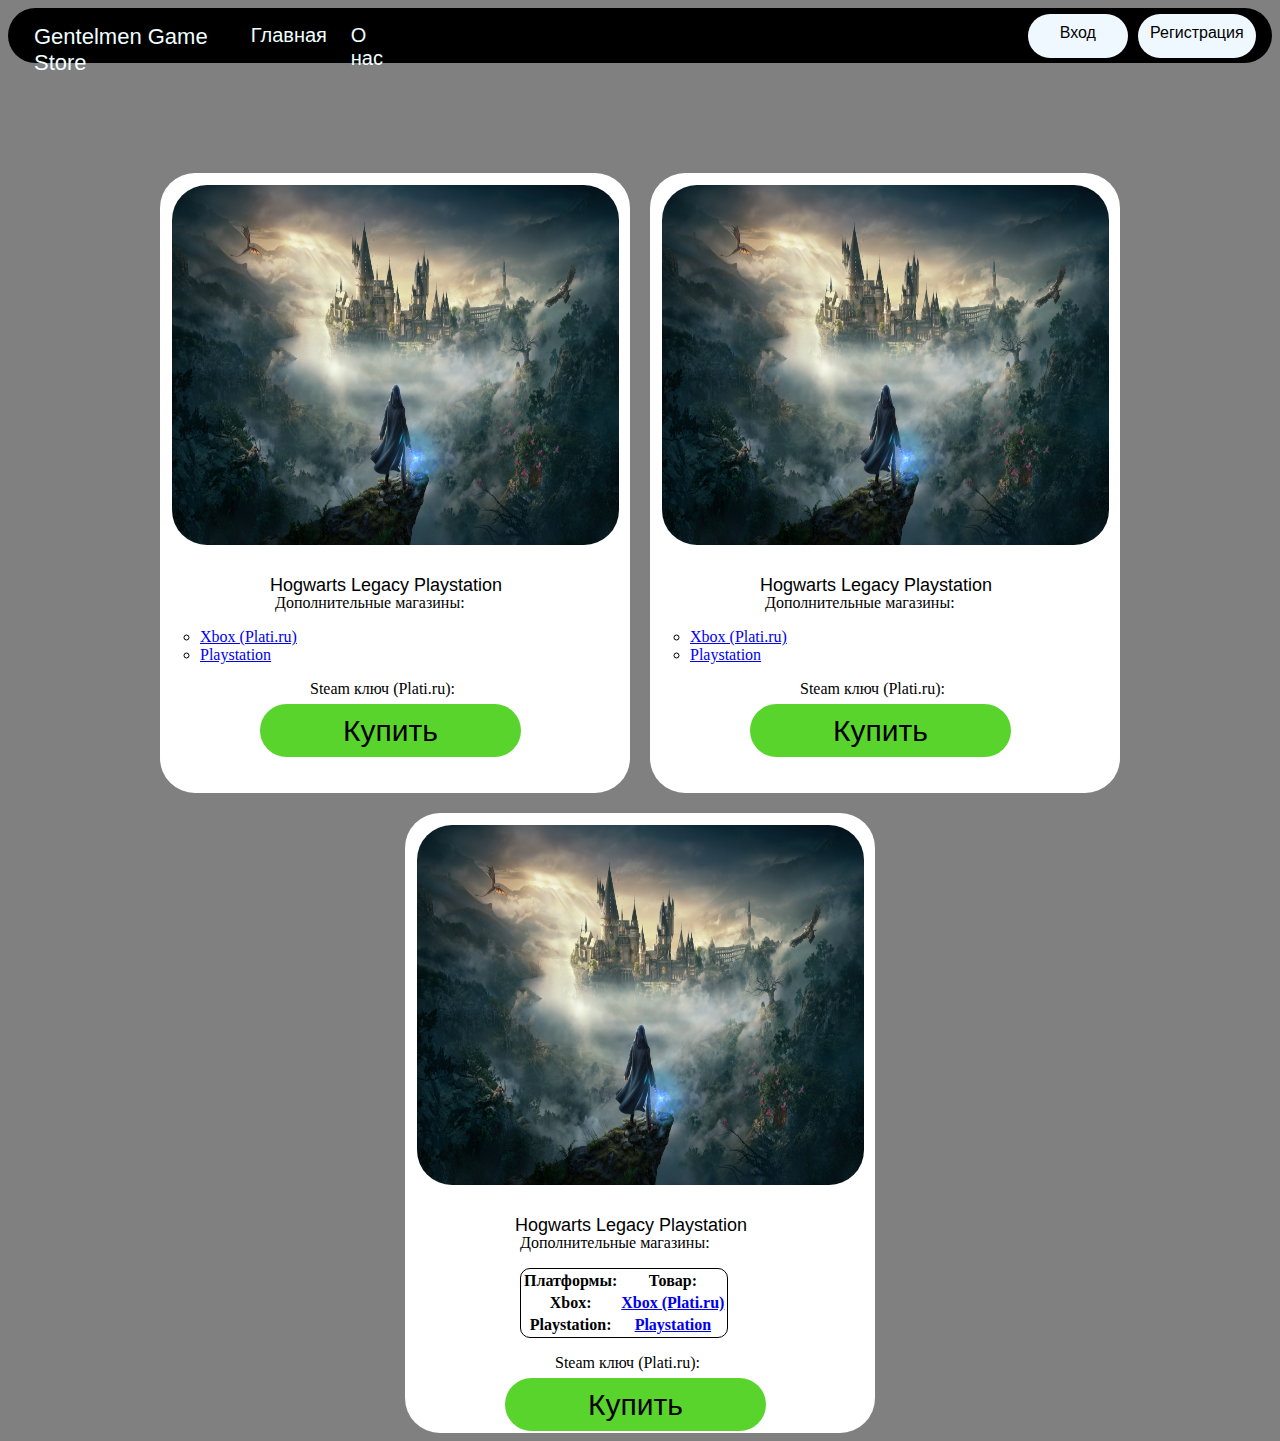
<file: index.html>
<!DOCTYPE html>
<html lang="ru">
<head>
    <meta charset="UTF-8">
    <meta name="viewport" content="width=device-width">
    <title>Gentelmen Game Store WithOut bootstrap</title>
  <link rel="stylesheet" href="styles/index.css">
 
</head>
<body>
  
  <div class="header">
    <a href="#" class="header-items" id="company-name">Gentelmen Game Store</a>
    <a href="#"  class="header-items" id="main">Главная</a>
    <a href="about-us.html"  class="header-items" id="about-us">О нас</a>
    <span class="span"></span>
      <a class="button-type-white" id="btnLog">Вход</a>
      <a class="button-type-white" id="btnReg">Регистрация</a>
  </div>

  <div class="container">
    <div class="card">
      <img src="assets/img/1102284.jpg" alt="hogwawrtslegacyCard" class="card-image">
      <p class="game-name">Hogwarts Legacy Playstation</p>
      <p class="platform-tag">Дополнительные магазины:</p>
      <ul class="list-platforms">
          <li><a href="https://plati.market/itm/hogwarts-legacy-digital-deluxe-ed-xbox-siries-x-s/3628632">Xbox (Plati.ru)</a></li>
          <li><a href="https://www.playstation.com/ru-ua/games/hogwarts-legacy/">Playstation</a></li>
      </ul>
      <p class="steam-description">Steam ключ (Plati.ru):</p>
      <button class="button-buy" onclick='window.location.href = "https://plati.market/itm/ru-cis-hogwarts-legacy-deluxe-edition-steam/3454540"'>Купить</button>

    </div>

    <div class="card">
      <img src="assets/img/1102284.jpg" alt="hogwawrtslegacyCard" class="card-image">
      <p class="game-name">Hogwarts Legacy Playstation</p>
      <p class="platform-tag">Дополнительные магазины:</p>
      <ul class="list-platforms">
          <li><a href="https://plati.market/itm/hogwarts-legacy-digital-deluxe-ed-xbox-siries-x-s/3628632">Xbox (Plati.ru)</a></li>
          <li><a href="https://www.playstation.com/ru-ua/games/hogwarts-legacy/">Playstation</a></li>
      </ul>
      <p class="steam-description">Steam ключ (Plati.ru):</p>
      <button class="button-buy" onclick='window.location.href = "https://plati.market/itm/ru-cis-hogwarts-legacy-deluxe-edition-steam/3454540"'>Купить</button>

    </div>

    <div class="card">
      <img src="assets/img/1102284.jpg" alt="hogwawrtslegacyCard" class="card-image">
      <p class="game-name">Hogwarts Legacy Playstation</p>
      <p class="platform-tag">Дополнительные магазины:</p>
      <table class="table-platforms">
        <tr>
          <th>Платформы:</th>
          <th>Товар:</th>
        </tr>
        <tr>
          <th>Xbox:</th>
          <th>
            <a href="https://plati.market/itm/hogwarts-legacy-digital-deluxe-ed-xbox-siries-x-s/3628632">Xbox (Plati.ru)</a>
          </th>
        </tr>
        <tr>
          <th>Playstation:</th>
          <th>
            <a href="https://www.playstation.com/ru-ua/games/hogwarts-legacy/">Playstation</a>
          </th>
        </tr>
      </table>
      <p class="steam-description">Steam ключ (Plati.ru):</p>
      <button class="button-buy" onclick='window.location.href = "https://plati.market/itm/ru-cis-hogwarts-legacy-deluxe-edition-steam/3454540"'>Купить</button>

    </div>
    <div class="container-auth-forms">
      <form action="" name="register">
        <div class="form-auth" id="register">
          <button id="exit-button-reg">X</button>
          <p class="main-text">Регистрация</p>
          <input class="input-form" type="text" name="" placeholder="Логин" id="input-login">
          <input class="input-form" type="text" name="" placeholder="Почта" id="input-mail">
          <input class="input-form" type="password" name="" placeholder="Пароль" id="input-password">
          <input class="input-form" type="password" name="" placeholder="Повторите пароль" id="input-repeat-password">
          <button class="button-form" id="btn-register">Зарегестрироваться</button>
          <button class="button-form" id="btn-login">Войти</button>
        </div>
      </form>
      <form action="" name="login">
        <div class="form-auth" id="login">
          <button id="exit-button-log">X</button>
          <p class="main-text" id="main-text-log">Вход</p>
          <input class="input-form" type="text" name="" placeholder="Логин" id="input-login-log">
          <input class="input-form" type="password" name="" placeholder="Пароль" id="input-password-log">
          <button class="button-form" id="btn-login-log">Войти</button>
          <button class="button-form" id="btn-register-log">Зарегестрироваться</button>
        </div>
    </form>
    </div>

    
  </div>


    <script src="scripts/index.js"></script>
</body>
</html>
</file>
<file: styles/index.css>
body { 
 background-color: grey;
}

.header { 
    display: flex;
    height: 55px;
    background-color: black;
    padding: 1rem;
    max-width: 100%;
    box-sizing: border-box;
    border-radius: 40px;
}

.span { 
    width: 80%;
}

.button-type-white { 
 
    position: relative;
    margin-left: 10px;
    margin-top: -10px;
    border-radius: 38px;
    border-style: none;
    font-size: 16px;
    font-family: 'Gill Sans', 'Gill Sans MT', Calibri, 'Trebuchet MS', sans-serif;
    color: black;
    text-decoration: none;
    background-color: aliceblue;
    text-align: center;
}

.button-type-white:hover { 
    background-color: grey;
}

.button-type-white:active { 
    background-color: aliceblue;
}

#btnLog { 
    height: 24px;
    width: 128px;
    padding: 10px;
}

#btnReg { 
    height: 24px;
    width: 158px;
    padding: 10px;
}

.header-items { 
    position: relative;
    font-size: 20px;
    font-family: 'Gill Sans', 'Gill Sans MT', Calibri, 'Trebuchet MS', sans-serif;
    color: azure;
    text-decoration: none;
}

#company-name { 
    font-size: 22px;
    width: 300px;
    padding: 0px 10px;
}
#main { 
    width: 70px;
    padding: 0px 20px;
}
#about-us { 
    width: 70px;
    padding: 0px 10px;
}

.container { 
    display: flex;
  flex-wrap: wrap;
  justify-content: center;
    
   
}

.card { 
    position: relative;
    height: 620px;
    width: 470px;
    border-radius: 35px;
    background-color: #FFFFFF;
    top: 100px;

    margin: 10px;
}

.card-image { 
    position: relative;
    height: 360px;
    width: 447px;
    border-radius: 35px;
    background-color: grey;
    left: 12px;
    top: 12px;
}

.button-buy { 
    position: relative;
    height: 53px;
    width: 261px;
    border-radius: 35px;
    border-style: none;
    left: 100px;
    top: 170px;
    font-size: 30px;
    font-family:'Gill Sans', 'Gill Sans MT', Calibri, 'Trebuchet MS', sans-serif;
    background-color: #59D42D;
}

.button-buy:hover { 
    background-color: #53a834;
}

.button-buy:active { 
    background-color: #59D42D;
}

.list-platforms { 
    list-style-type: circle;
}

.game-name {
    position: relative;
    top: 20px;
    left: 110px;
    font-size: 18px;
    font-family: 'Gill Sans', 'Gill Sans MT', Calibri, 'Trebuchet MS', sans-serif;
}

.platform-tag { 
    position: relative;
    left: 115px;
}

.steam-description { 
    position: relative;
    left: 150px;
}

.button-buy  { 
    position: relative;
    top: -10px;
 
}

.table-platforms   { 
    border: 1px solid;
    border-radius: 10px;
    margin-left: 115px;
}

.container-auth-forms { 
    display: flex;
    flex-wrap: wrap;
    justify-content: center;
}

#register { 
    display: none;
}

#login { 
    display: none;
}

.input-form { 
    width: 400px;
    height: 40px;
    background-color: #FFFFFF;
    border-radius: 16px; 
    margin-bottom: 5px;
}

.button-form  { 

 position: relative;
 margin-left: 10px;
 margin-top: -10px;
 border-radius: 38px;
 border-style: none;
 font-size: 20px;
 font-family: 'Gill Sans', 'Gill Sans MT', Calibri, 'Trebuchet MS', sans-serif;
 color: black;
 text-decoration: none;
 background-color: aliceblue;
 text-align: center;
 height: 50px;
}

.button-form:hover { 
 background-color: grey;
}

.button-form:active { 
 background-color: aliceblue;
}

#exit-button-reg { 
   margin-left: 20px;
   margin-top: 20px;
}

#exit-button-log { 
    margin-left: 20px;
    margin-top: 20px;
}
@media (min-width: 996px) and (max-width: 2560px) { 
    .form-auth { 
   
        position: absolute;
        background-color: rgb(49, 47, 47);
        max-width: 600px;
        height: 600px;
        border-radius: 42px;
        margin-top: 100px;
        margin-left: -1050px;
    }
    
    
.main-text { 
    font-size: 35px;
    font-family: 'Gill Sans', 'Gill Sans MT', Calibri, 'Trebuchet MS', sans-serif;
    color: #FFFFFF;
    margin-left: 200px;
}

#main-text-log { 
margin-left: 255px;
}

  #input-login-log { 
    margin-top: 50px;
    margin-left: 95px;
  }
  #input-password-log { 
    margin-top: 20px;
    margin-left: 95px;
  }
    #input-login { 
        margin-left: 95px;
    }
    #input-mail { 
        margin-left: 95px;
    }
    #input-password { 
        margin-left: 95px;
    }
    #input-repeat-password { 
        margin-left: 95px;
    }
    #btn-register { 
        width: 300px;
        margin-left: 150px;
        margin-top: 20px;
    }
    #btn-login { 
        width: 250px;
        margin-left: 175px;
        margin-top: 20px;
    }

    #btn-login-log { 
        width: 250px;
        margin-left: 175px;
        margin-top: 20px;
    }

    #btn-register-log { 
        width: 300px;
        margin-left: 150px;
        margin-top: 20px;
    }
}

@media (min-width:995px) and (max-width: 1485px) {
    .form-auth { 
   
        position: absolute;
        background-color: rgb(49, 47, 47);
        max-width: 400px;
        height: 400px;
        border-radius: 42px;
        margin-top: 100px;
        margin-left: -450px;
    }

    .main-text { 
        font-size: 25px;
        font-family: 'Gill Sans', 'Gill Sans MT', Calibri, 'Trebuchet MS', sans-serif;
        color: #FFFFFF;
        margin-left: 125px;
    }

         #main-text-log { 
        margin-left: 170px;
        }
        
          #input-login-log { 
            width: 300px;
            margin-top: 30px;
            margin-left: 45px;
          }
          #input-password-log { 
            width: 300px;
            margin-top: 20px;
            margin-left: 45px;
          }

    #input-login { 
    width: 300px;
    margin-left: 45px;

    }
    #input-mail { 
        width: 300px;
        margin-left: 45px;
    }
    #input-password { 
        width: 300px;
        margin-left: 45px;
    }
    #input-repeat-password { 
        width: 300px;
        margin-left: 45px;
    }
   
    #btn-register { 
        height: 35px;
        width: 250px;
        margin-left: 75px;
        margin-top: 20px;
    }
    #btn-login { 
        height: 35px;
        width: 200px;
        margin-left: 100px;
        margin-top: 15px;
    }

    #btn-login-log { 
        height: 35px;
        width: 200px;
        margin-left: 100px;
        margin-top: 15px;
    }

    #btn-register-log { 
        height: 35px;
        width: 250px;
        margin-left: 75px;
        margin-top: 20px;
    }
    
}

@media (min-width: 700px) and (max-width: 994px) {
    .form-auth { 
   
        position: absolute;
        background-color: rgb(49, 47, 47);
        max-width: 400px;
        height: 400px;
        border-radius: 42px;
        margin-top: -1200px;
        margin-left: -450px;
    }

    .main-text { 
        font-size: 25px;
        font-family: 'Gill Sans', 'Gill Sans MT', Calibri, 'Trebuchet MS', sans-serif;
        color: #FFFFFF;
        margin-left: 125px;
    }

    #main-text-log { 
        margin-left: 170px;
        }
        
          #input-login-log { 
            width: 300px;
            margin-top: 40px;
            margin-left: 45px;
          }
          #input-password-log { 
            width: 300px;
            margin-top: 20px;
            margin-left: 45px;
          }

    #input-login { 
        width: 290px;
        margin-left: 50px;
        }
        #input-mail { 
            width: 290px;
            margin-left: 50px;
        }
        #input-password { 
            width: 290px;
            margin-left: 50px;
        }
        #input-repeat-password { 
            width: 290px;
            margin-left: 50px;
        }

        #btn-register { 
            height: 35px;
            width: 250px;
            margin-left: 75px;
            margin-top: 20px;
        }
        #btn-login { 
            height: 35px;
            width: 200px;
            margin-left: 100px;
            margin-top: 15px;
        }

        #btn-login-log { 
            height: 35px;
            width: 200px;
            margin-left: 100px;
            margin-top: 15px;
        }
    
        #btn-register-log { 
            height: 35px;
            width: 250px;
            margin-left: 75px;
            margin-top: 20px;
        }
}

@media (min-width: 400px) and (max-width: 699px) {
    .form-auth { 
   
        position: absolute;
        background-color: rgb(49, 47, 47);
        max-width: 400px;
        height: 400px;
        border-radius: 42px;
        margin-top: -1200px;
        margin-left: -450px;
    }

    .main-text { 
        font-size: 25px;
        font-family: 'Gill Sans', 'Gill Sans MT', Calibri, 'Trebuchet MS', sans-serif;
        color: #FFFFFF;
        margin-left: 125px;
    }

    #main-text-log { 
        margin-left: 170px;
        }
        
          #input-login-log { 
            width: 300px;
            margin-top: 20px;
            margin-left: 45px;
          }
          #input-password-log { 
            width: 300px;
            margin-top: 20px;
            margin-left: 45px;
          }

    #input-login { 
        width: 290px;
        margin-left: 50px;
        }
        #input-mail { 
            width: 290px;
            margin-left: 50px;
        }
        #input-password { 
            width: 290px;
            margin-left: 50px;
        }
        #input-repeat-password { 
            width: 290px;
            margin-left: 50px;
        }

        #btn-register { 
            height: 35px;
            width: 250px;
            margin-left: 75px;
            margin-top: 20px;
        }
        #btn-login { 
            height: 35px;
            width: 200px;
            margin-left: 100px;
            margin-top: 15px;
        }

        #btn-login-log { 
            height: 35px;
            width: 200px;
            margin-left: 100px;
            margin-top: 15px;
        }
    
        #btn-register-log { 
            height: 35px;
            width: 250px;
            margin-left: 75px;
            margin-top: 20px;
        }

        
}
</file>
